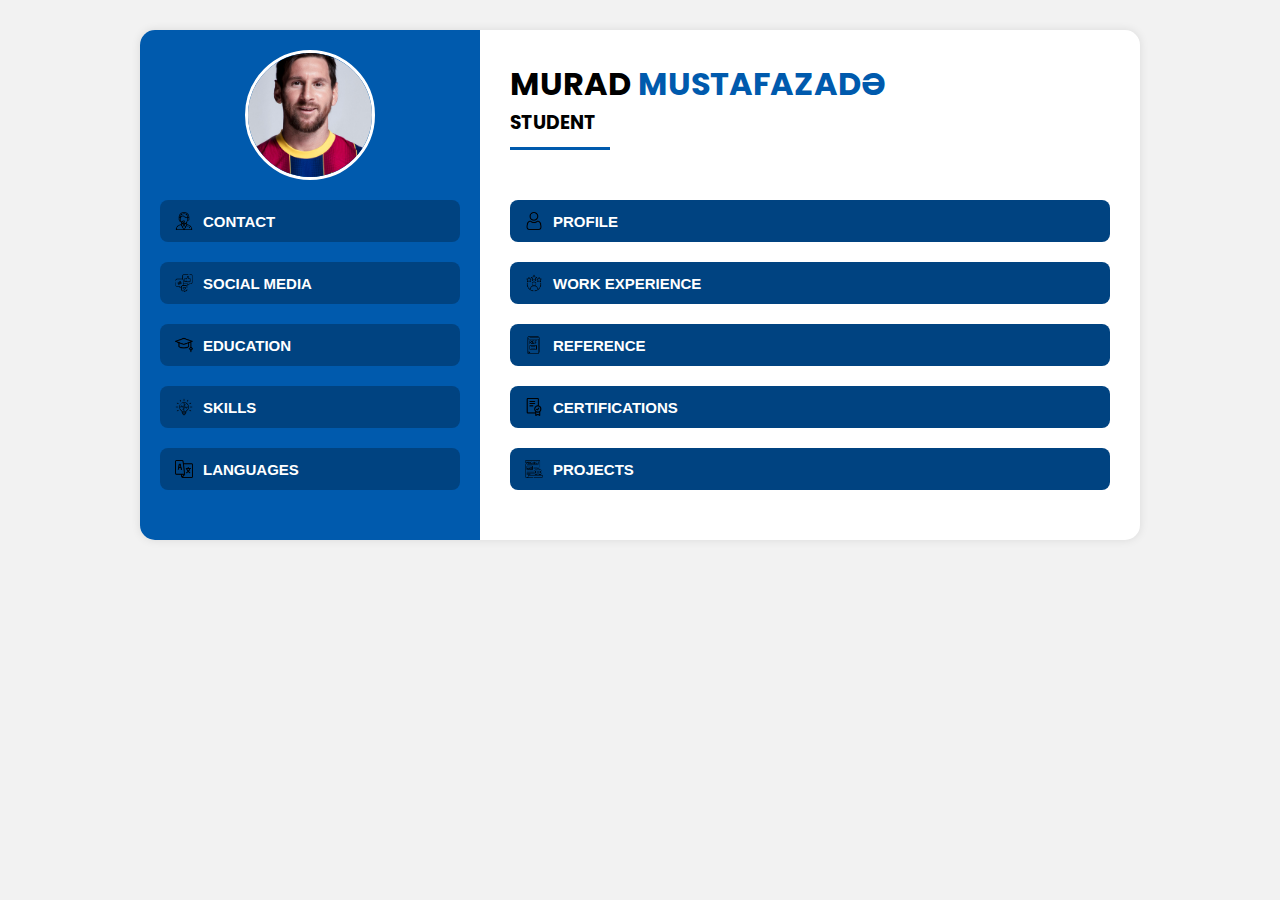
<file: Lab1/index.html>
<!DOCTYPE html>
<html lang="en">
<head>
  <meta charset="UTF-8" />
  <meta name="viewport" content="width=device-width, initial-scale=1.0"/>
  <title>MY CV</title>
  <link rel="stylesheet" href="style.css"/>
</head>
<body>
  <div class="cvContainer">
    <div class="cvSidebar">
      <img src="images/profile.jpg" alt="" class="cvProfilePicture"/>

      <div class="cvLeftAccordion">
        <div class="cvAccordionItem">
          <button class="cvAccordionButton">
            <img src="images/contact.png" alt="" class="cvButtonIcon">
            CONTACT</button>
          <div class="cvAccordionPanel">
            <p><img src="images/phone.png" alt="" class="cvIcon"> +994 50 545 56 26</p>
            <p><img src="images/email.png" alt="" class="cvIcon"> muradmustafayev624@gmail.com</p>
            <p><img src="images/location.png" alt="" class="cvIcon"> Azerbaijan/Baku/Neftchiler</p>
          </div>
        </div>

        <div class="cvAccordionItem">
          <button class="cvAccordionButton">
            <img src="images/social-media.png" alt="" class="cvButtonIcon">
            SOCIAL MEDIA</button>
          <div class="cvAccordionPanel">
            <p><img src="images/instagram.png" alt="" class="cvIcon"> themustafazadeh</p>
            <p><img src="images/tik-tok.png" alt="" class="cvIcon"> thecycber</p>
            <p><img src="images/github.png" alt="" class="cvIcon"> muradmustafa09</p>
          </div>
        </div>

        <div class="cvAccordionItem">
          <button class="cvAccordionButton">
            <img src="images/education.png" alt="" class="cvButtonIcon">
            EDUCATION</button>
          <div class="cvAccordionPanel">
            <p><strong>2013 - 2024</strong><br> Yeni Ayrica Village Secondary School is named after Binadar Mammadov</p>
            <p><strong>2024 - 2025</strong><br> AzTU - Information Security</p>
          </div>
        </div>

        <div class="cvAccordionItem">
          <button class="cvAccordionButton">
            <img src="images/skill.png" alt="" class="cvButtonIcon">
            SKILLS</button>
          <div class="cvAccordionPanel">
            <ul>
              <li>Playing football</li>
              <li>Cooking and eating meals</li>
            </ul>
          </div>
        </div>

        <div class="cvAccordionItem">
          <button class="cvAccordionButton">
            <img src="images/language.png" alt="" class="cvButtonIcon">
            LANGUAGES</button>
          <div class="cvAccordionPanel">
            <ul>
              <li>Azerbaijani</li>
              <li>English</li>
              <li>Turkish</li>
            </ul>
          </div>
        </div>
      </div>
    </div>

    <div class="cvMainContent">
      <h1>MURAD <span class="cvHighlight">MUSTAFAZADƏ</span></h1>
      <h3>STUDENT</h3>
      <hr class="cvTitleLine"/>

      <div class="cvRightAccordion">
        <div class="cvAccordionItem">
          <button class="cvAccordionButton">
            <img src="images/profile.png" alt="" class="cvButtonIcon">
            PROFILE</button>
          <div class="cvAccordionPanel">
            <p>A highly motivated and results-oriented professional with over 5 years of experience in project management, data analysis, and software development. Proven ability to lead teams, develop innovative solutions, and deliver high-quality results under tight deadlines.</p>
          </div>
        </div>

        <div class="cvAccordionItem">
          <button class="cvAccordionButton">
            <img src="images/work-experience.png" alt="" class="cvButtonIcon">
            WORK EXPERIENCE</button>
          <div class="cvAccordionPanel">
            <p><strong>Project Manager | XYZ Solutions</strong></p>
            <ul>
              <li>Led a cross-functional team of 12 members in the development of a cloud-based SaaS product, increasing operational efficiency by 30%</li>
            </ul>
            <p><strong>Data Analyst | ABC Analytics</strong></p>
            <ul>
              <li>Analyzed large data sets to identify trends and provide actionable insights for clients in the retail industry.</li>
            </ul>
          </div>
        </div>

        <div class="cvAccordionItem">
          <button class="cvAccordionButton">
            <img src="images/reference.png" alt="" class="cvButtonIcon">
            REFERENCE</button>
          <div class="cvAccordionPanel">
            <p>I had the pleasure of working with [Your Name] for over 3 years at XYZ Solutions. As a Project Manager, they displayed exceptional leadership skills, managing high-profile projects, handling client relationships, and navigating complex challenges.</p>
          </div>
        </div>

        <div class="cvAccordionItem">
          <button class="cvAccordionButton">
            <img src="images/certificate.png" alt="" class="cvButtonIcon">
            CERTIFICATIONS</button>
          <div class="cvAccordionPanel">
            <p><strong>Certified ScrumMaster</strong></p>
            <p>This certification demonstrates my understanding of Agile principles and Scrum practices.</p>
            <p><strong>Google Analytics Certified</strong></p>
            <p>This certification equipped me with the knowledge and practical skills to analyze website and app data.</p>
          </div>
        </div>

        <div class="cvAccordionItem">
          <button class="cvAccordionButton">
            <img src="images/project.png" alt="" class="cvButtonIcon">
            PROJECTS</button>
          <div class="cvAccordionPanel">
            <p><strong>Cloud-based SaaS Product Development</strong></p>
            <p>Led the project to develop a cloud-based SaaS product that streamlined internal workflows.</p>
            <p><strong>Automated Data Reporting System</strong></p>
            <p>Developed a system using Python to automate monthly reporting processes.</p>
          </div>
        </div>
      </div>
    </div>
  </div>
</body>
</html>
</file>
<file: Lab1/style.css>
@import url('https://fonts.googleapis.com/css2?family=Poppins:wght@400;500;600;700;800&display=swap');

* {
  margin: 0;
  padding: 0;
  box-sizing: border-box;
}

body {
  font-family: 'Poppins', sans-serif;
  background-color: #f2f2f2;
}

.cvContainer {
  display: flex;
  flex-wrap: wrap;
  max-width: 1000px;
  margin: 30px auto;
  background-color: white;
  border-radius: 15px;
  box-shadow: 0 0 10px rgba(0, 0, 0, 0.1);

  .cvSidebar {
    flex: 1;
    min-width: 300px;
    background-color: #005aad;
    color: white;
    padding: 20px;
    border-radius: 15px 0 0 15px;

    .cvProfilePicture {
      display: block;
      margin: 0 auto 20px auto;
      width: 130px;
      height: 130px;
      object-fit: cover;
      border-radius: 50%;
      border: 3px solid white;
    }

    .cvLeftAccordion {
      .cvAccordionItem {
        margin-bottom: 15px;

        .cvAccordionButton {
          width: 100%;
          padding: 12px 15px;
          background-color: #004381;
          color: white;
          text-align: left;
          border: none;
          outline: none;
          font-size: 15px;
          font-weight: 600;
          cursor: pointer;
          transition: background-color 0.3s;
          border-radius: 8px;
          display: flex;
          align-items: center;
          gap: 10px;

          &:hover {
            background-color: #1671c7;
          }

          .cvButtonIcon {
            width: 18px;
            height: 18px;
            vertical-align: middle;
          }
        }

        .cvAccordionPanel {
          max-height: 0;
          overflow: hidden;
          transition: max-height 0.4s ease-in-out, padding 0.4s ease-in-out;
          padding: 0 15px;
          background-color: #1671c7;
          border-radius: 0 0 8px 8px;
          font-size: 13px;
          margin-top: 5px;

          ul {
            list-style-type: none;

            li {
              color: white;
            }
          }

          p {
            color: white;

            .cvIcon {
              width: 16px;
              height: 16px;
              margin-right: 8px;
              vertical-align: middle;
            }
          }

          &.active {
            max-height: 500px !important;
            padding: 15px 15px;
          }
        }
      }
    }
  }

  .cvMainContent {
    flex: 2;
    padding: 30px;

    h1 {
      .cvHighlight {
        color: #005aad;
      }
    }

    .cvTitleLine {
      margin: 10px 0 30px 0;
      height: 3px;
      background-color: #005aad;
      border: none;
      width: 100px;
      margin-bottom: 50px;
    }

    .cvRightAccordion {
      .cvAccordionItem {
        margin-bottom: 15px;

        .cvAccordionButton {
          width: 100%;
          padding: 12px 15px;
          background-color: #004381;
          color: white;
          text-align: left;
          border: none;
          outline: none;
          font-size: 15px;
          font-weight: 600;
          cursor: pointer;
          transition: background-color 0.3s;
          border-radius: 8px;
          display: flex;
          align-items: center;
          gap: 10px;

          &:hover {
            background-color: #1671c7;
          }

          .cvButtonIcon {
            width: 18px;
            height: 18px;
            vertical-align: middle;
          }
        }

        .cvAccordionPanel {
          max-height: 0;
          overflow: hidden;
          transition: max-height 0.4s ease-in-out, padding 0.4s ease-in-out;
          padding: 0 15px;
          background-color: #1671c7;
          border-radius: 0 0 8px 8px;
          font-size: 13px;
          margin-top: 5px;

          ul {
            list-style-type: none;

            li {
              color: white;
            }
          }

          p {
            color: white;

            .cvIcon {
              width: 16px;
              height: 16px;
              margin-right: 8px;
              vertical-align: middle;
            }
          }

          &.active {
            max-height: 500px !important;
            padding: 15px 15px;
          }
        }
      }
    }
  }
}
</file>
